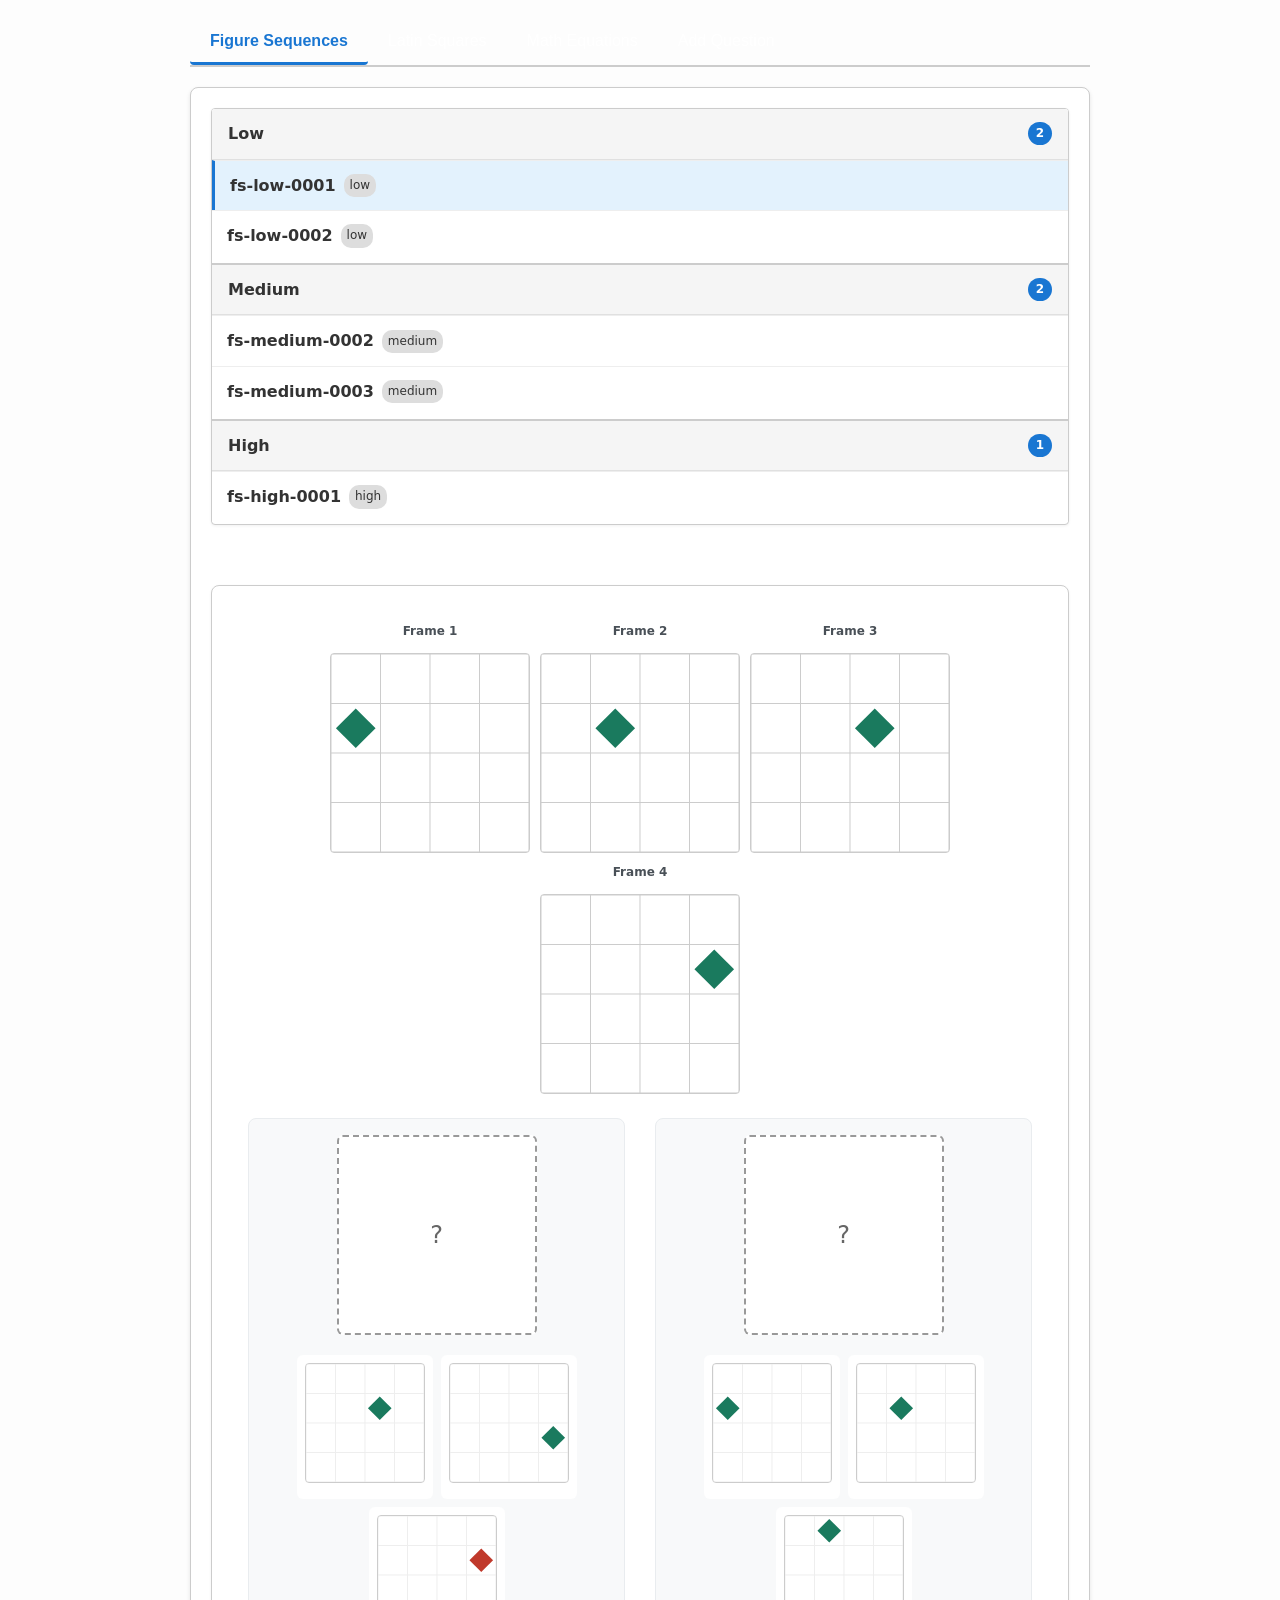
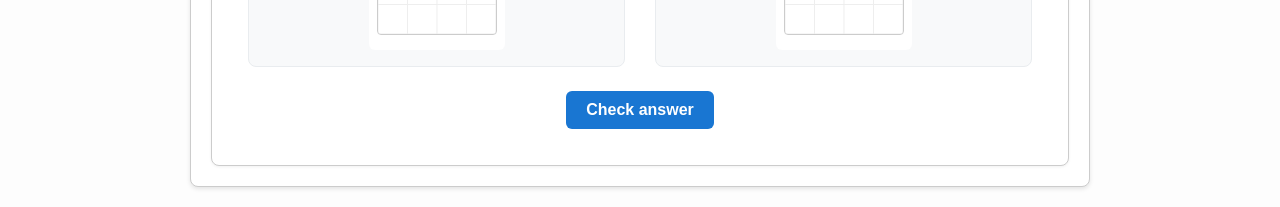
<file: index.html>
<!DOCTYPE html>
<html lang="en">
<head>
    <meta charset="UTF-8">
    <meta name="viewport" content="width=device-width, initial-scale=1.0">
    <title>dMAT Practice Bank</title>
    <link rel="stylesheet" href="style.css">
</head>
<body>
    <div id="app">
        <!-- The app will be mounted here by app.js -->
    </div>
    <script type="module">
        import(`./app.mjs?t=${Date.now()}`);
    </script>
</body>
</html>
</file>
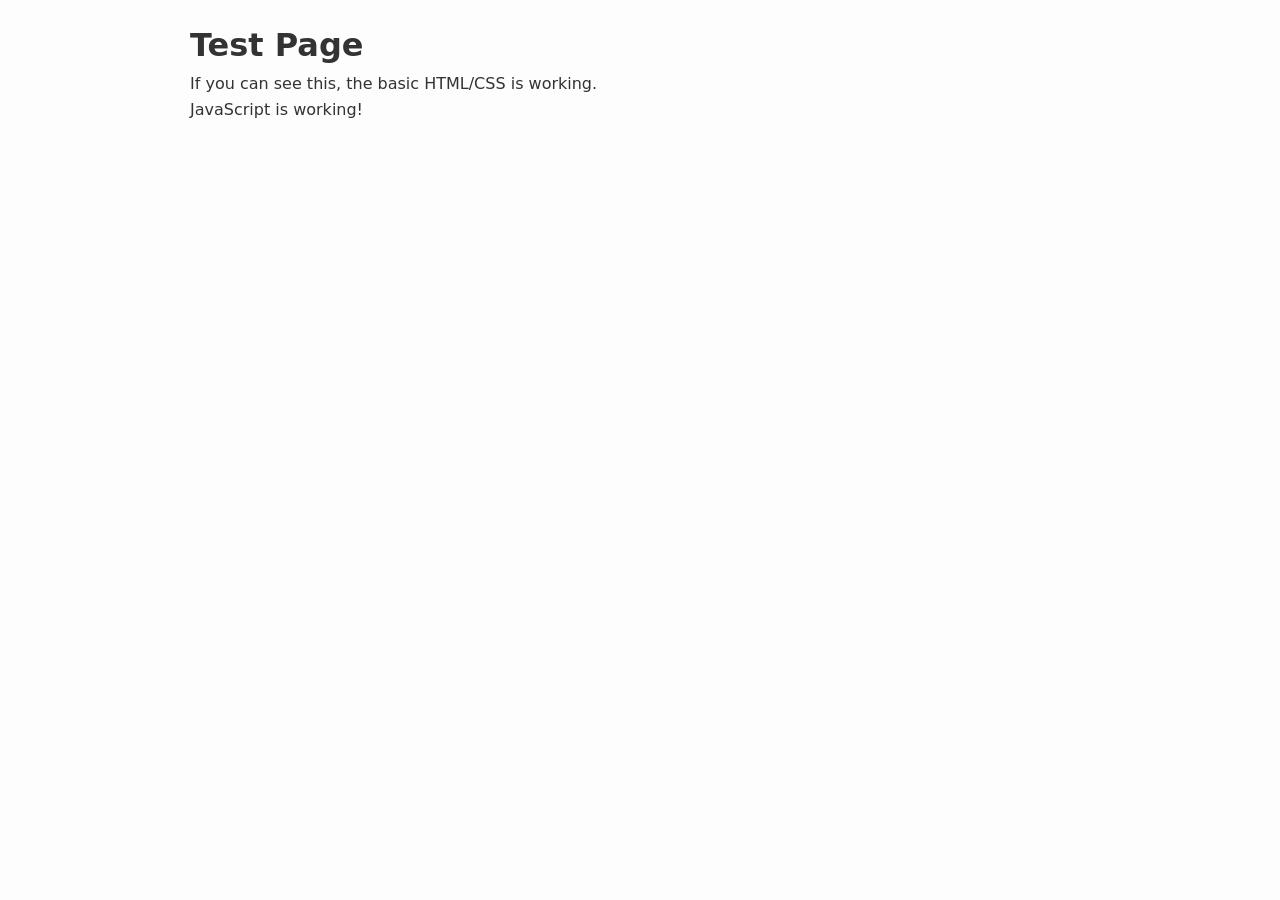
<file: test.html>
<!DOCTYPE html>
<html lang="en">
<head>
    <meta charset="UTF-8">
    <meta name="viewport" content="width=device-width, initial-scale=1.0">
    <title>dMAT Practice Bank - Test</title>
    <link rel="stylesheet" href="style.css">
</head>
<body>
    <div id="app">
        <h1>Test Page</h1>
        <p>If you can see this, the basic HTML/CSS is working.</p>
    </div>
    <script>
        // Simple test to see if JS works
        document.getElementById('app').innerHTML += '<p>JavaScript is working!</p>';
    </script>
</body>
</html>
</file>
<file: style.css>
/* Minimal, clean styling */
:root {
    --font-stack: system-ui, -apple-system, BlinkMacSystemFont, 'Segoe UI', Roboto, Oxygen, Ubuntu, Cantarell, 'Open Sans', 'Helvetica Neue', sans-serif;
    --monospace: 'Courier New', Courier, monospace;
    --max-width: 900px;
    --border-color: #ccc;
    --highlight-color: #1976d2;
    --correct-color: #4caf50;
    --incorrect-color: #f44336;
    --warning-bg: #fff3cd;
    --warning-border: #ffeaa7;
    --warning-color: #856404;
    --input-bg: #fafafa;
}

* {
    box-sizing: border-box;
    margin: 0;
    padding: 0;
}

body {
    font-family: var(--font-stack);
    line-height: 1.6;
    color: #333;
    background-color: #fdfdfd;
    padding: 20px;
}

#app {
    max-width: var(--max-width);
    margin: 0 auto;
}

/* Tabs */
.tab-container {
    display: flex;
    border-bottom: 2px solid var(--border-color);
    margin-bottom: 20px;
}

.tab-button {
    background: none;
    border: none;
    padding: 12px 20px;
    cursor: pointer;
    font-size: 16px;
    border-bottom: 3px solid transparent;
    transition: border-color 0.2s, color 0.2s;
}

.tab-button.active {
    border-color: var(--highlight-color);
    color: var(--highlight-color);
    font-weight: 600;
}

.tab-button:hover:not(.active) {
    border-color: #ddd;
    color: #555;
}

/* Tab content */
#tab-content {
    display: flex;
    flex-direction: column;
    gap: 20px;
    background-color: #fff;
    padding: 20px;
    border-radius: 8px;
    min-height: 400px; /* Ensure minimum height for tab content */
    position: relative;
    box-shadow: 0 2px 4px rgba(0, 0, 0, 0.1);
    border: 1px solid var(--border-color);
    overflow: visible; /* Allow content to extend beyond container */
}

/* Question list */
.question-list {
    border: 1px solid var(--border-color);
    border-radius: 4px;
    overflow: hidden;
    background-color: #fff;
    box-shadow: 0 1px 3px rgba(0, 0, 0, 0.06);
    margin-bottom: 20px; /* Add space below question list */
}

.question-section {
    border-top: 2px solid var(--border-color);
    margin-bottom: 2px; /* Add small margin between sections */
    background-color: #fff;
    position: relative;
    z-index: 1;
    min-height: 60px; /* Ensure minimum height for visibility */
    transition: all 0.2s ease;
}

.question-section:first-child {
    border-top: none;
}

.question-section:hover {
    background-color: #f9f9f9;
    box-shadow: 0 2px 4px rgba(0, 0, 0, 0.1);
}

/* Add visual separator between sections */
.question-section:not(:first-child)::before {
    content: '';
    position: absolute;
    top: 0;
    left: 0;
    right: 0;
    height: 1px;
    background-color: #e0e0e0;
    z-index: 2;
}

/* Ensure section headers are always visible */
.section-header {
    background-color: #f5f5f5;
    padding: 12px 16px;
    cursor: pointer;
    font-weight: 600;
    display: flex;
    justify-content: space-between;
    align-items: center;
    border-bottom: 1px solid #e0e0e0;
    position: relative;
    z-index: 2;
}

.section-header:hover {
    background-color: #eee;
}

/* Ensure question items are visible */
.question-item {
    padding: 12px 15px;
    border-top: 1px solid #eee;
    cursor: pointer;
    transition: background-color 0.2s;
    background-color: #fff;
    position: relative;
    z-index: 1;
    min-height: 40px; /* Ensure minimum height for visibility */
    display: flex;
    align-items: center;
}

.question-item:hover {
    background-color: #f9f9f9;
}

.question-item.selected {
    background-color: #e3f2fd;
    border-left: 3px solid var(--highlight-color);
}

.section-header {
    background-color: #f5f5f5;
    padding: 12px 16px;
    cursor: pointer;
    font-weight: 600;
    display: flex;
    justify-content: space-between;
    align-items: center;
    border-bottom: 1px solid #e0e0e0;
}

.section-header:hover {
    background-color: #eee;
}

.section-header .difficulty-badge {
    background-color: var(--highlight-color);
    color: white;
    padding: 2px 8px;
    border-radius: 12px;
    font-size: 12px;
    text-transform: uppercase;
}

.question-item {
    padding: 12px 15px;
    border-top: 1px solid #eee;
    cursor: pointer;
    transition: background-color 0.2s;
    background-color: #fff;
}

.question-list-inner {
    padding: 0;
    background-color: #fff;
}

.question-item:hover {
    background-color: #f9f9f9;
}

.question-item.selected {
    background-color: #e3f2fd;
    border-left: 3px solid var(--highlight-color);
}

.question-id {
    font-weight: 600;
}

.question-difficulty {
    margin-left: 8px;
    padding: 2px 6px;
    background-color: #ddd;
    border-radius: 10px;
    font-size: 12px;
}

/* Question detail */
#question-detail {
    border: 1px solid var(--border-color);
    border-radius: 8px;
    padding: 20px;
    background-color: #fff;
    box-shadow: 0 1px 3px rgba(0, 0, 0, 0.06);
    margin-top: 20px; /* Add space between question list and detail */
    min-height: 200px; /* Ensure minimum height for visibility */
}

/* Add question tab */
.add-question-container {
    padding: 20px;
    border: 1px solid var(--border-color);
    border-radius: 4px;
}

.add-question-container h2 {
    margin-top: 0;
    margin-bottom: 20px;
    color: #333;
}

.add-question-container textarea {
    width: 100%;
    height: 200px;
    padding: 10px;
    border: 1px solid var(--border-color);
    border-radius: 4px;
    font-family: var(--monospace);
    font-size: 14px;
    resize: vertical;
    margin-bottom: 15px;
}

.add-question-container .button-group {
    display: flex;
    gap: 10px;
    flex-wrap: wrap;
}

.add-question-container button {
    padding: 10px 16px;
    border: none;
    border-radius: 4px;
    background-color: var(--highlight-color);
    color: white;
    cursor: pointer;
    font-size: 14px;
    transition: background-color 0.2s;
}

.add-question-container button:hover {
    background-color: #1565c0;
}

.add-question-container button.secondary {
    background-color: #9e9e9e;
}

.add-question-container button.secondary:hover {
    background-color: #888;
}

.add-question-container .reminder {
    margin-top: 20px;
    padding: 15px;
    background-color: #f5f5f5;
    border-left: 3px solid var(--highlight-color);
    font-size: 14px;
    color: #555;
}

/* Warning banner */
.warning-banner {
    background-color: var(--warning-bg);
    border: 1px solid var(--warning-border);
    color: var(--warning-color);
    padding: 10px;
    border-radius: 4px;
    margin-bottom: 20px;
}

/* Form styling */
input[type="number"] {
    width: 60px;
    padding: 4px;
    border: 1px solid var(--border-color);
    border-radius: 4px;
    font-size: 16px;
    margin-left: 8px;
}

input[type="number"]:focus {
    outline: none;
    border-color: var(--highlight-color);
}

button {
    padding: 8px 16px;
    border: none;
    border-radius: 4px;
    background-color: var(--highlight-color);
    color: white;
    cursor: pointer;
    font-size: 14px;
    transition: background-color 0.2s;
}

button:hover {
    background-color: #1565c0;
}

button:disabled {
    background-color: #ccc;
    cursor: not-allowed;
}

/* Question detail pane */
#question-detail {
    border: 1px solid var(--border-color);
    border-radius: 8px;
    padding: 20px;
    background-color: #fff;
    box-shadow: 0 1px 3px rgba(0, 0, 0, 0.06);
}

#question-detail > * + * {
    margin-top: 16px;
}

.loading,
.error {
    padding: 16px;
    border-radius: 6px;
    background-color: #f8f8f8;
    color: #555;
}

.error {
    background-color: #fdecea;
    color: #b42318;
}

/* Latin square puzzle */
.latin-square-card {
    display: flex;
    flex-direction: column;
    align-items: center;
    gap: 16px;
}

.latin-square-table {
    border-collapse: collapse;
    margin: 0 auto;
    table-layout: fixed;
    width: min(100%, 320px);
}

.latin-square-cell {
    width: 48px;
    height: 48px;
    border: 2px solid #d0d7de;
    text-align: center;
    vertical-align: middle;
    font-size: 24px;
    font-family: var(--monospace);
    background-color: #fff;
}

.latin-square-cell.blank {
    background-color: #fef2f2;
    border-color: #ef4444;
    cursor: pointer;
}

.latin-square-cell.blank:hover {
    background-color: #fee2e2;
}

.latin-square-cell.filled {
    background-color: #f0fdf4;
    color: #166534;
}

.latin-square-controls {
    display: flex;
    flex-wrap: wrap;
    justify-content: center;
    gap: 10px;
}

.latin-square-letter-button {
    min-width: 44px;
    padding: 8px 12px;
    border: 1px solid #d0d7de;
    border-radius: 6px;
    background-color: #fff;
    color: #333;
}

.latin-square-letter-button.is-selected {
    border-color: var(--highlight-color);
    background-color: #e3f2fd;
    color: var(--highlight-color);
    font-weight: 600;
}

.latin-square-check-button {
    align-self: center;
}

.latin-square-feedback {
    width: 100%;
    padding: 10px 12px;
    border-radius: 6px;
    background-color: #f8fafc;
    color: #475569;
    text-align: center;
}

.latin-square-feedback.success {
    background-color: #ecfdf3;
    color: #166534;
}

.latin-square-feedback.error {
    background-color: #fef2f2;
    color: #b42318;
}

.reasoning-trace {
    width: 100%;
    padding: 12px;
    border-radius: 6px;
    background-color: #f0fdf4;
    color: #166534;
    font-size: 14px;
    white-space: pre-wrap;
}

.reasoning-trace-title {
    font-weight: 700;
    margin-bottom: 6px;
}

/* Responsive */
@media (max-width: 600px) {
    body {
        padding: 10px;
    }
    .tab-container {
        flex-wrap: wrap;
    }
    .tab-button {
        padding: 10px;
        font-size: 14px;
    }
    .add-question-container .button-group {
        flex-direction: column;
    }
    #question-detail {
        padding: 12px;
    }
    .latin-square-cell {
        width: 40px;
        height: 40px;
        font-size: 20px;
    }
}

/* Figure Sequence puzzle */
.figure-sequence-container {
    display: flex;
    flex-direction: column;
    align-items: center;
    gap: 24px;
    padding: 16px;
}

.frames-container {
    display: flex;
    gap: 16px;
    justify-content: center;
    flex-wrap: wrap;
}

.frame-wrapper {
    display: flex;
    flex-direction: column;
    align-items: center;
    gap: 8px;
}

.frame-wrapper > div:first-child {
    font-size: 14px;
    font-weight: 600;
    color: #495057;
}

.frame-wrapper svg {
    border: 1px solid #d0d7de;
    border-radius: 4px;
    background-color: #fff;
}

.blank-slot {
    display: flex;
    flex-direction: column;
    align-items: center;
    gap: 12px;
    padding: 16px;
    background-color: #f8f9fa;
    border-radius: 8px;
    border: 1px solid #e9ecef;
    min-width: 280px;
}

.blank-question-box {
    border: 2px dashed #adb5bd;
    border-radius: 6px;
    display: flex;
    align-items: center;
    justify-content: center;
    font-size: 24px;
    color: #868e96;
    background-color: #fff;
    transition: all 0.2s;
}

.blank-question-box svg {
    border: 1px solid #1976d2;
    border-radius: 4px;
    background-color: #fff;
}

.blank-options-container {
    display: flex;
    gap: 12px;
    justify-content: center;
    flex-wrap: wrap;
}

.blank-option-panel {
    border: 2px solid transparent;
    border-radius: 6px;
    padding: 8px;
    cursor: pointer;
    transition: all 0.2s;
    background-color: #fff;
}

.blank-option-panel:hover {
    border-color: #1976d2;
    background-color: #e7f1ff;
}

.blank-option-panel svg {
    border: 1px solid #dee2e6;
    border-radius: 4px;
    background-color: #fff;
}

.check-answer-button {
    padding: 12px 24px;
    font-size: 16px;
    font-weight: 600;
    cursor: pointer;
    background-color: #1976d2;
    color: white;
    border: none;
    border-radius: 6px;
    transition: background-color 0.2s, transform 0.1s;
}

.check-answer-button:hover {
    background-color: #1565c0;
}

.check-answer-button:active {
    transform: scale(0.98);
}

.explanation-container {
    width: 100%;
    max-width: 700px;
    padding: 16px;
    border-radius: 8px;
    background-color: #f8f9fa;
    border: 1px solid #e9ecef;
}

.explanation-container > div:first-child {
    font-weight: 700;
    margin-bottom: 8px;
    color: #495057;
}

.explanation-container > div:nth-child(2) {
    margin-bottom: 16px;
    color: #6c757d;
    line-height: 1.6;
}

.explanation-container > div:nth-child(3) {
    font-weight: 700;
    margin-bottom: 8px;
    margin-top: 8px;
    color: #495057;
}

.explanation-container > div:nth-child(4) {
    color: #6c757d;
    line-height: 1.6;
    white-space: pre-wrap;
}

/* Warning banner */
.warning-banner {
    background-color: var(--warning-bg);
    border: 1px solid var(--warning-border);
    color: var(--warning-color);
    padding: 12px 16px;
    border-radius: 6px;
    margin-bottom: 16px;
    font-size: 14px;
}
</file>
